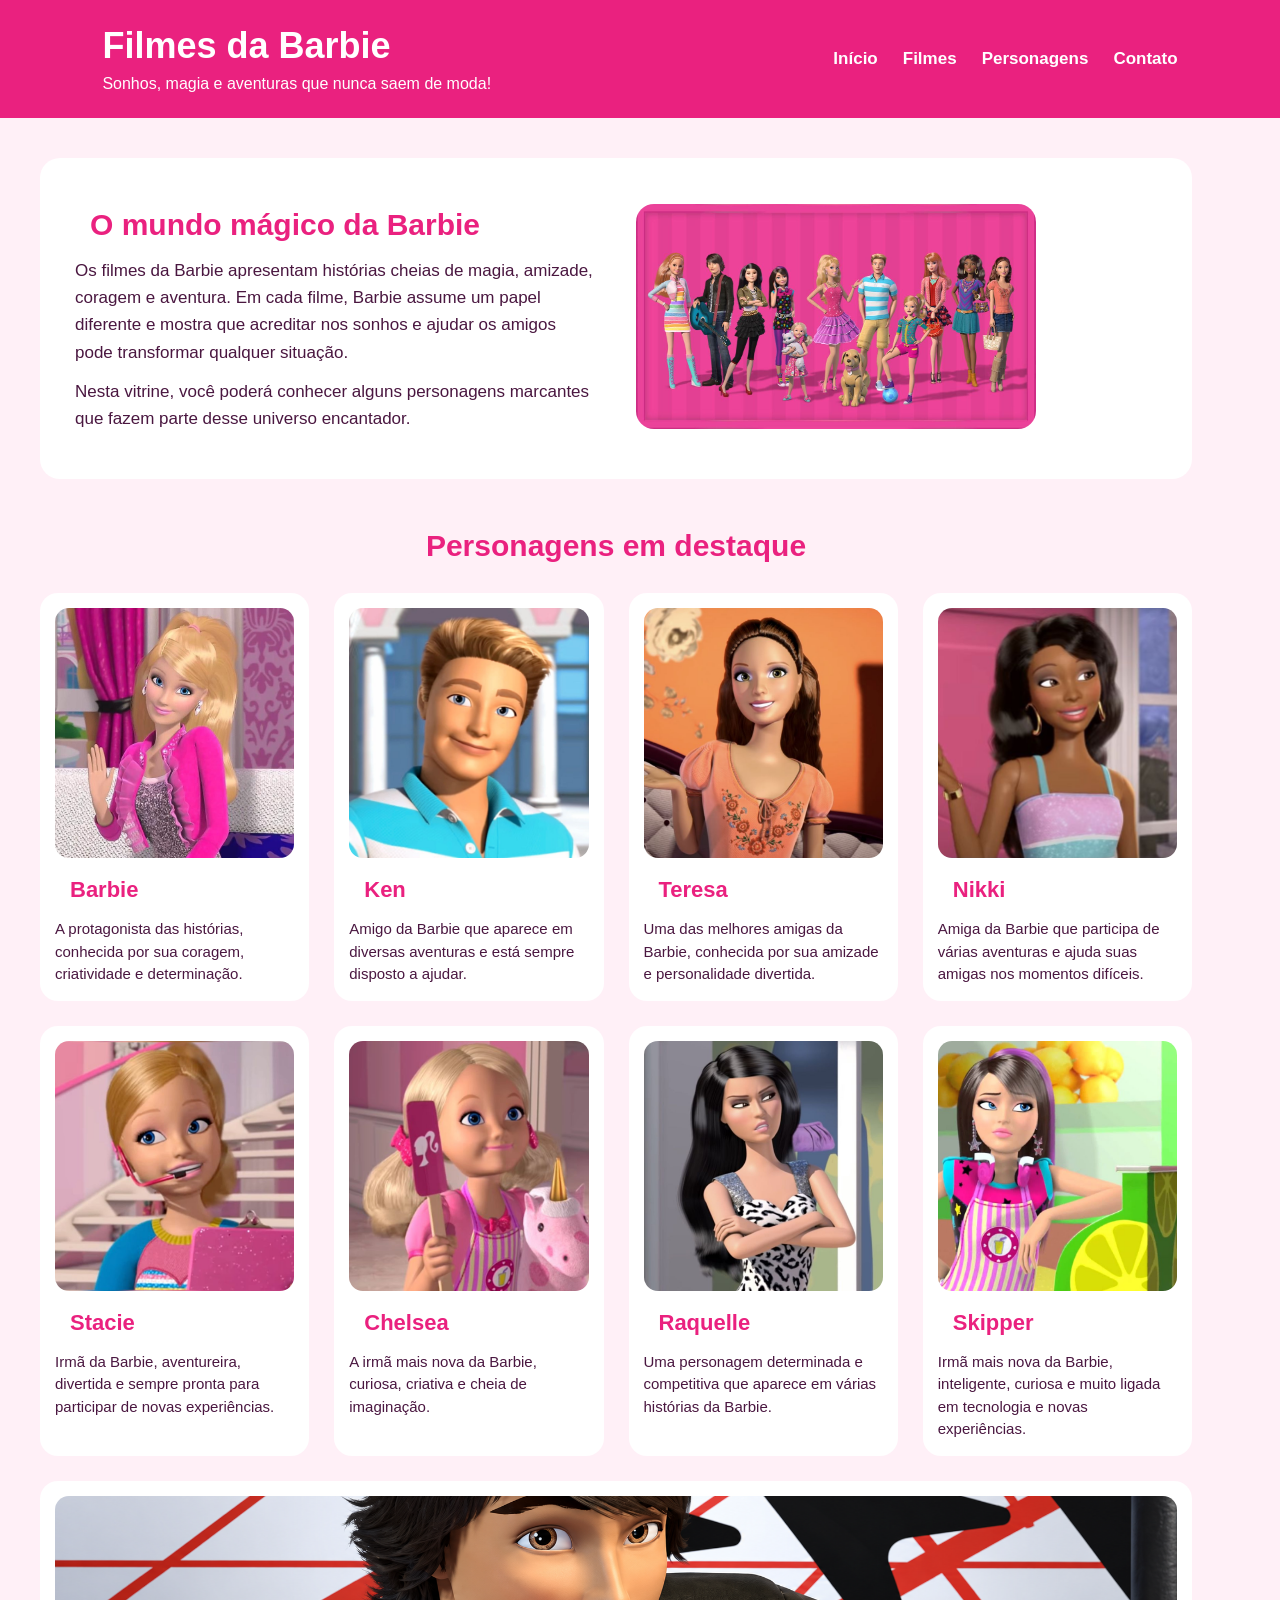
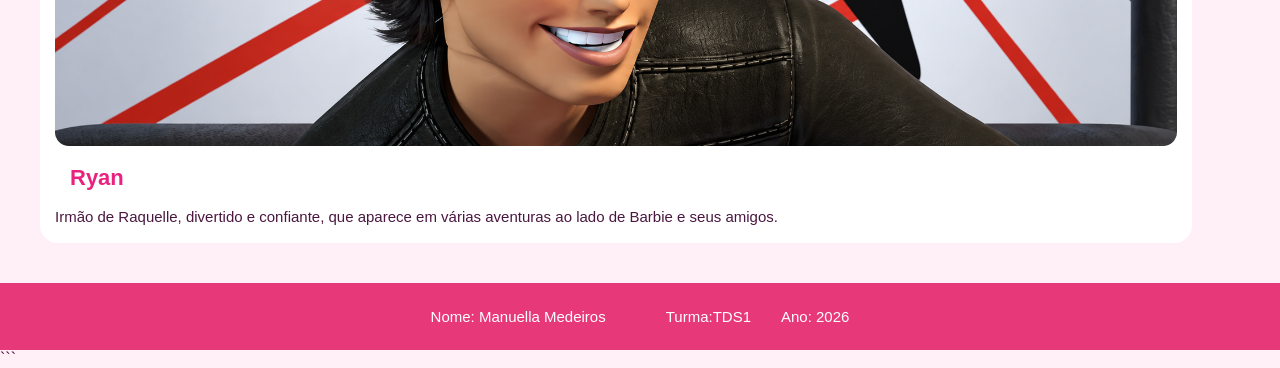
<file: index.html>
<!DOCTYPE html>
<html lang="pt-BR">
<head>
    <meta charset="UTF-8">
    <title>Filmes da Barbie</title>
    <link rel="stylesheet" href="css/style.css">
</head>

<body>

    <header id="cabecalho">
        <section>
            <h1>Filmes da Barbie</h1>
            <p>Sonhos, magia e aventuras que nunca saem de moda!</p>
        </section>

        <section class="menu">
            <span>Início</span>
            <span>Filmes</span>
            <span>Personagens</span>
            <span>Contato</span>
        </section>
    </header>

    <main>

        <section class="apresentacao">
            <article>
                <h2>O mundo mágico da Barbie</h2>

                <p>
                    Os filmes da Barbie apresentam histórias cheias de magia,
                    amizade, coragem e aventura. Em cada filme, Barbie assume
                    um papel diferente e mostra que acreditar nos sonhos e
                    ajudar os amigos pode transformar qualquer situação.
                </p>

                <p>
                    Nesta vitrine, você poderá conhecer alguns personagens
                    marcantes que fazem parte desse universo encantador.
                </p>
            </article>

            <article>
                <img src="assets/img/mundodabarbie.png"
                     alt="Barbie em uma cena de seus filmes">
            </article>
        </section>

        <section id="personagens">

            <h2>Personagens em destaque</h2>

            <section class="cards">

                <article class="card">
                    <img src="assets/img/barbie.png"
                         alt="Barbie sorrindo em uma cena de filme">
                    <h3>Barbie</h3>
                    <p>
                        A protagonista das histórias, conhecida por sua
                        coragem, criatividade e determinação.
                    </p>
                </article>

                <article class="card">
                    <img src="assets/img/ken.png"
                         alt="Ken personagem dos filmes da Barbie">
                    <h3>Ken</h3>
                    <p>
                        Amigo da Barbie que aparece em diversas aventuras
                        e está sempre disposto a ajudar.
                    </p>
                </article>

                <article class="card">
                    <img src="assets/img/terera2.png"
                         alt="Teresa personagem dos filmes da Barbie">
                    <h3>Teresa</h3>
                    <p>
                        Uma das melhores amigas da Barbie, conhecida por
                        sua amizade e personalidade divertida.
                    </p>
                </article>

                <article class="card">
                    <img src="assets/img/nikki.png"
                         alt="Nikki personagem dos filmes da Barbie">
                    <h3>Nikki</h3>
                    <p>
                        Amiga da Barbie que participa de várias aventuras
                        e ajuda suas amigas nos momentos difíceis.
                    </p>
                </article>

                <article class="card">
                    <img src="assets/img/stacie.png"
                         alt="Stacie irmã da Barbie">
                    <h3>Stacie</h3>
                    <p>
                        Irmã da Barbie, aventureira, divertida e sempre
                        pronta para participar de novas experiências.
                    </p>
                </article>

                <article class="card">
                    <img src="assets/img/chelsea.png"
                         alt="Chelsea irmã mais nova da Barbie">
                    <h3>Chelsea</h3>
                    <p>
                        A irmã mais nova da Barbie, curiosa, criativa e
                        cheia de imaginação.
                    </p>
                </article>

                <article class="card">
                    <img src="assets/img/raquelle.png"
                         alt="Raquelle personagem do universo Barbie">
                    <h3>Raquelle</h3>
                    <p>
                        Uma personagem determinada e competitiva que
                        aparece em várias histórias da Barbie.
                    </p>
                </article>

                <article class="card">
                    <img src="assets/img/skipper.png"
                         alt="Skipper personagem dos filmes da Barbie">
                    <h3>Skipper</h3>
                    <p>
                        Irmã mais nova da Barbie, inteligente, curiosa e muito ligada em tecnologia e novas experiências.
                    </p>
                </article>

                <article class="card">
                    <img src="assets/img/ryan2.png"
                         alt="Ryan personagem dos filmes da Barbie">
                    <h3>Ryan</h3>
                    <p>
                        Irmão de Raquelle, divertido e confiante, que aparece em várias aventuras ao lado de Barbie e seus amigos.
                    </p>
                </article>

            </section>
        </section>

    </main>

    <footer>
        <p>Nome: Manuella Medeiros</p>
        </p>
        <p>Turma:TDS1</p>
        <p>Ano: 2026</p>
    </footer>

</body>
</html>
```
</file>
<file: css/style.css>
* {
    margin: 0;
    padding: 0;
    box-sizing: border-box;
}

body {
    font-family: Arial, sans-serif;
    background-color: #fff0f7;
    color: #4a1740;
}

#cabecalho {
    background-color: #ea217f;
    color: #ffffff;
    padding: 25px 8%;
    display: flex;
    justify-content: space-between;
    align-items: center;
    gap: 30px;
}

#cabecalho h1 {
    font-size: 36px;
    font-weight: bold;
}

#cabecalho p {
    font-size: 16px;
    margin-top: 8px;
}

.menu {
    display: flex;
    align-items: center;
    gap: 25px;
}

.menu span {
    font-size: 17px;
    font-weight: bold;
    cursor: pointer;
}

main {
    width: 90%;
    max-width: 1200px;
    margin: 40px;
}

.apresentacao {
    background-color: #ffffff;
    padding: 35px;
    border-radius: 20px;
    display: flex;
    justify-content: space-between;
    align-items: center;
    gap: 40px;
}

.apresentacao article {
    flex: 1;
}

.apresentacao h2 {
    font-size: 30px;
    color: #ea217f;
    margin: 15px;
}

.apresentacao p {
    font-size: 17px;
    line-height: 1.6;
    margin-bottom: 12px;
}

.apresentacao img {
    width: 400px;
    border-radius: 18px;
    object-fit: cover;
}

#personagens {
    margin-top: 50px;
}

#personagens > h2 {
    text-align: center;
    font-size: 30px;
    color: #ea217f;
    margin-bottom: 30px;
}

.cards {
    display: flex;
    justify-content: center;
    align-items: stretch;
    gap: 25px;
    flex-wrap: wrap;
}

.card {
    background-color: #ffffff;
    width: 250px;
    border-radius: 18px;
    padding: 15px;
    flex: 1 1 220px;
}

.card img {
    width: 100%;
    height: 250px;
    border-radius: 14px;
    object-fit: cover;
}

.card h3 {
    color: #ea217f;
    font-size: 22px;
    font-weight: bold;
    margin: 15px;
}

.card p {
    font-size: 15px;
    line-height: 1.5;
}

footer {
    background-color: rgb(231, 56, 121);
    color: #ffffff;
    padding: 25px;
    text-align: center;
    display: flex;
    justify-content: center;
    align-items: center;
    gap: 30px;
    font-size: 15px;
}
</file>
